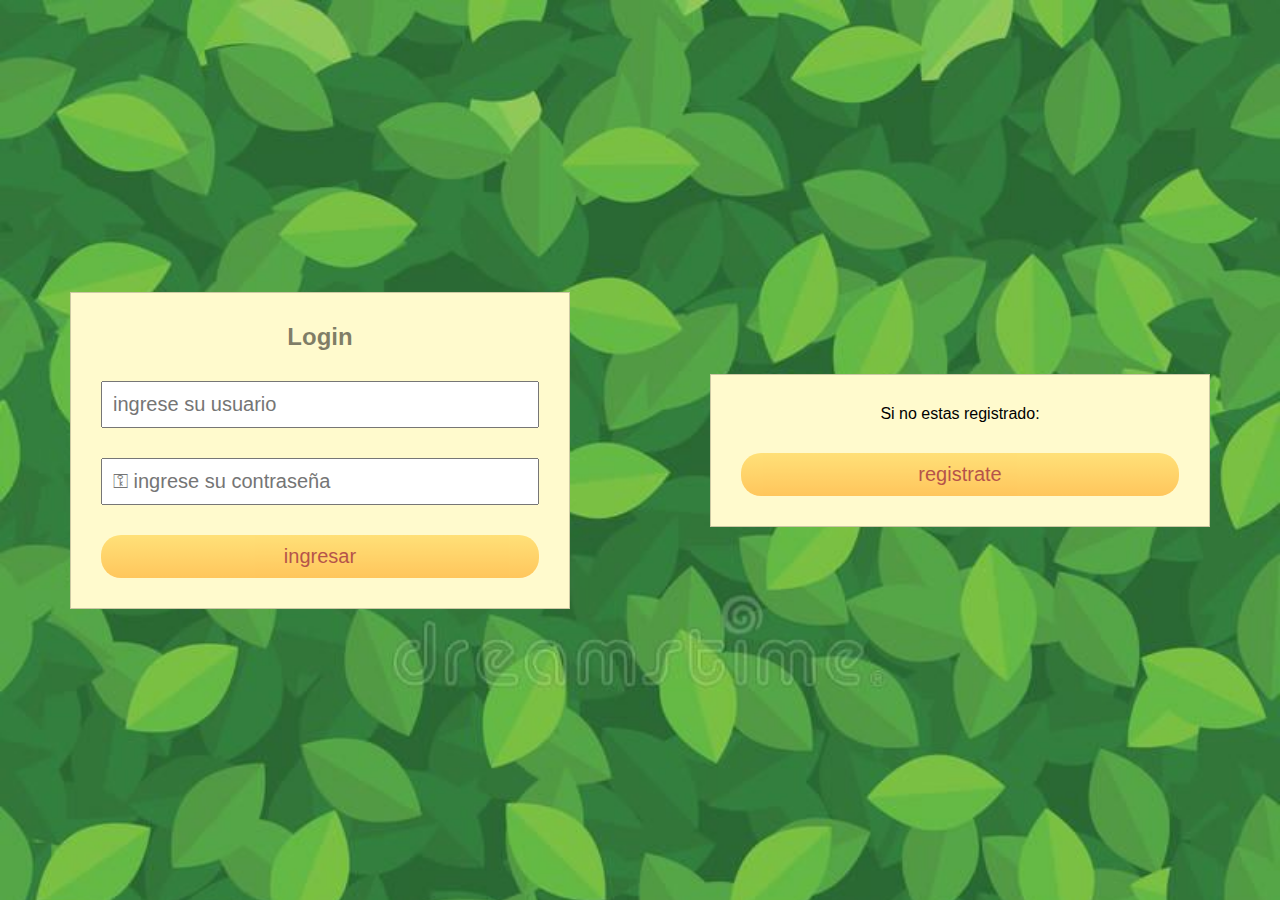
<file: index.html>
<!DOCTYPE html>
<html lang="en">
<head>
    <meta charset="UTF-8">
    <meta http-equiv="X-UA-Compatible" content="IE=edge">
    <meta name="viewport" content="width=device-width, initial-scale=1.0">
    <link rel="stylesheet" href="style.css">
    <title>Welcome</title>
</head>
<body>
        <form action="validar.php" method="post">
            <h2> Login </h2>
            <input type="text" placeholder="ingrese su usuario" name=uname>
            <input type="password" placeholder="&#9919; ingrese su contraseña" name=upass>
            <input type="submit" value="ingresar">
        </form>
        <form action="newslet.php">
            Si no estas registrado:
            <input type="submit" value="registrate">
        </form>
</body>
</html>
</file>
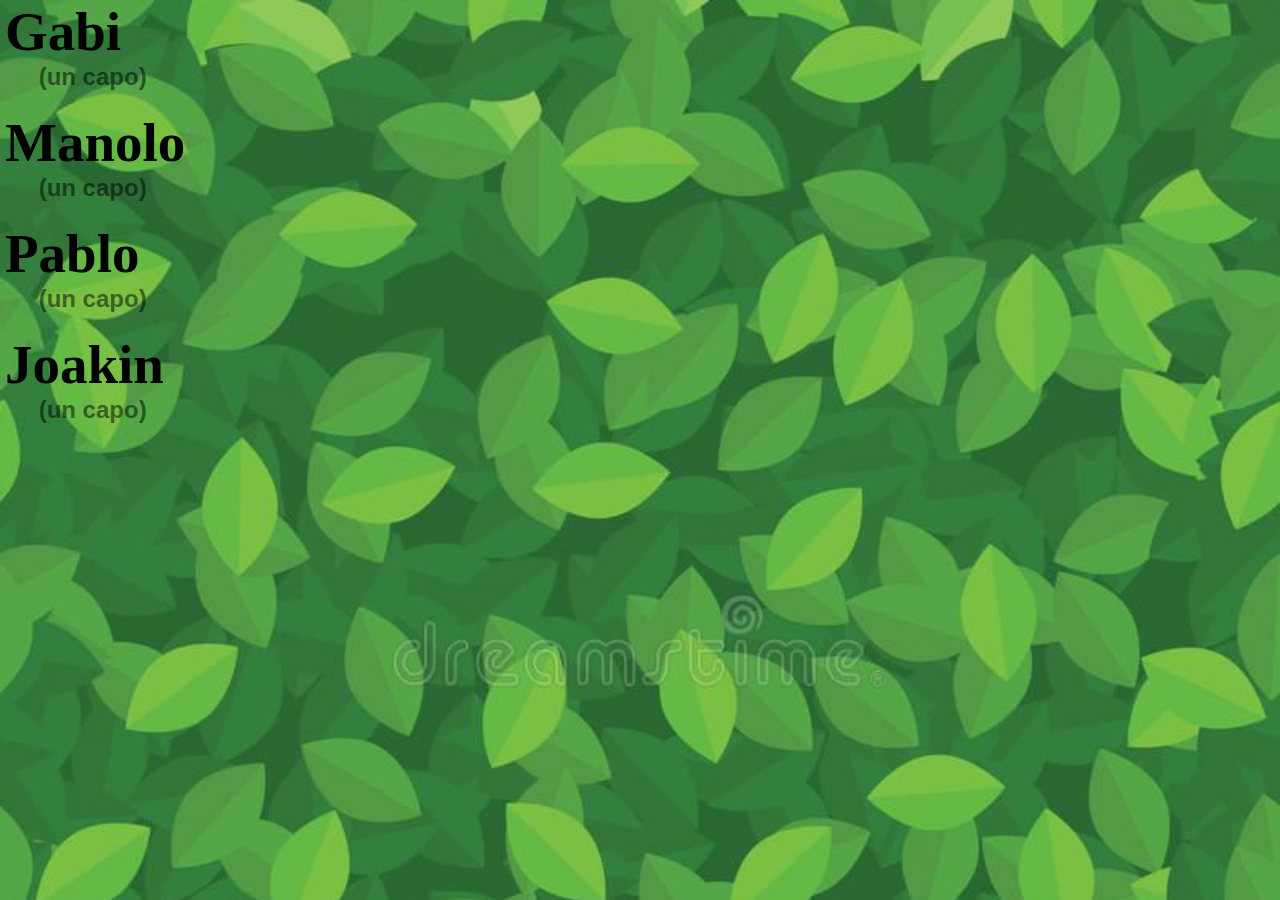
<file: integrantes.html>
<!DOCTYPE html>
<html lang="en">
<head>
    <meta charset="UTF-8">
    <meta http-equiv="X-UA-Compatible" content="IE=edge">
    <meta name="viewport" content="width=device-width, initial-scale=1.0">
    <link rel="stylesheet" href="style.css">
    <title>Integrantes</title>
</head>
<body>
    <div>
    <h1>Gabi</h1> <h2>(un capo)</h2>
    <h1>Manolo</h1><h2>(un capo)</h2>
    <h1>Pablo</h1><h2>(un capo)</h2>
    <h1>Joakin</h1><h2>(un capo)</h2>
    </div>
</body>
</html>
</file>
<file: style.css>
* {
    margin: 0;
    padding: 0;
    font-family: sans-serif;
    box-sizing: border-box;
}

body{
    text-align: center;
    display: flex;
    min-height: 100vh;
    background-image: url('fondo_hojas.jpg');
    background-size: cover;
}
form{
    margin: auto;
    width: 100%;
    max-width: 500px;
    background-color: lemonchiffon;
    padding: 30px;
    border: 1px solid rgba(0, 0, 0, 0.2);
}
h2{
    text-align: center;
    margin-bottom: 20px;
    color: rgba(0, 0, 0, 0.5);
}
input{
    display: block;
    padding: 10px;
    width: 100%;
    margin: 30px 0;
    font-size: 20px;
}
input[type="submit"]{
    background: linear-gradient(#FFDA63, #FFB940);
    border: 0;
    color: brown;
    opacity: 0.8;
    cursor: pointer;
    border-radius: 20px;
    margin-bottom: 0;
}
input[type="submit"]:hover{
    opacity: 1;
}
input[type="submit"]:active{
    transform: scale(0.95);
}
h1{
    margin-left: 5px;
    align-items: center;
    width: calc(20% - 100px);
    font-family: montez;
    font-size: 55px;
}

@media (max-width: 768px){
    form{
        width: 75%;
    }
}
@media (max-width: 480px){
    form{
        width: 95%;
    }
}
</file>
